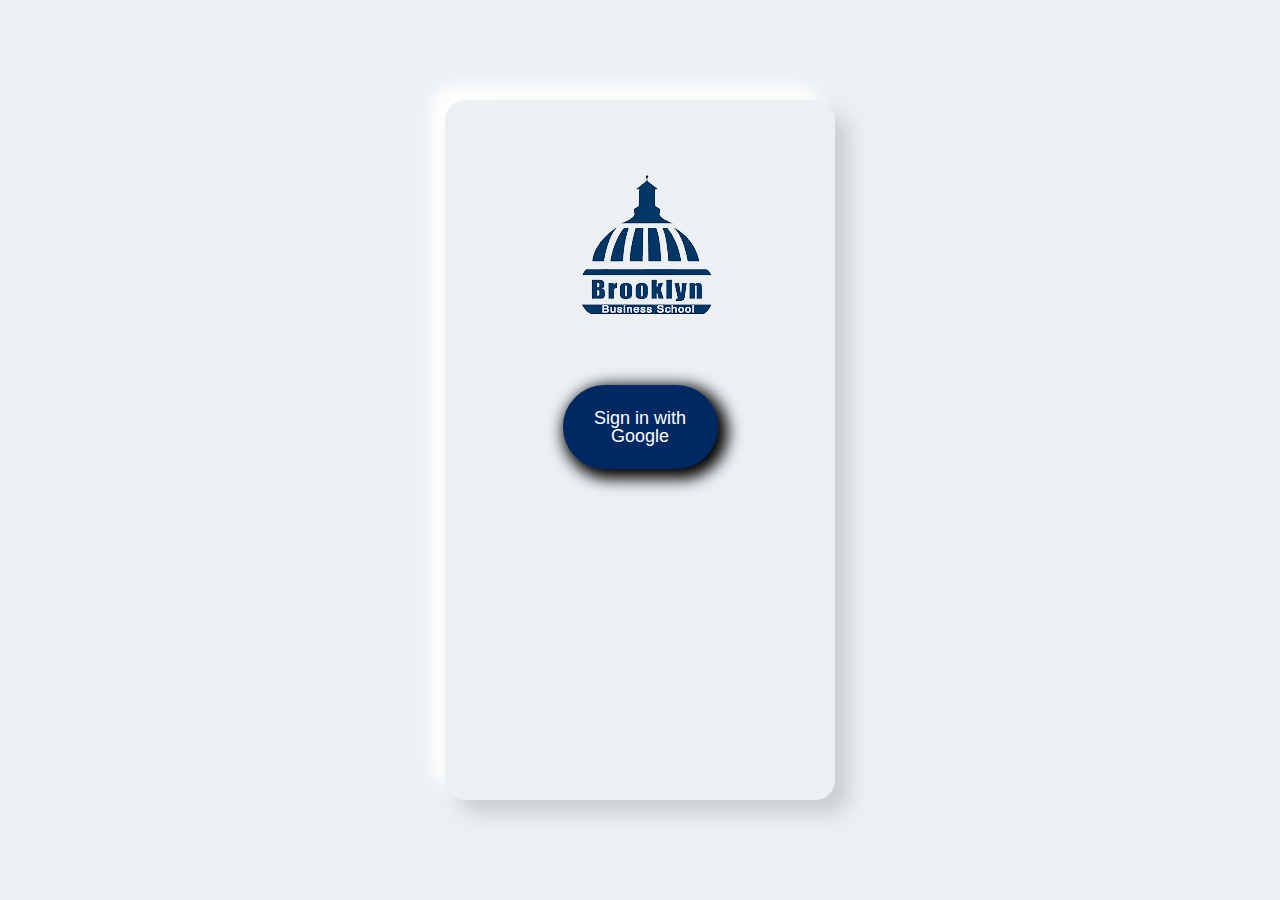
<file: login/login.html>
<!DOCTYPE html>
<html lang="en">

<head>
    <meta charset="UTF-8">
    <meta name="viewport" content="width=device-width, initial-scale=1.0">
    <title>Log In</title>
    <link href="https://cdn.jsdelivr.net/npm/bootstrap@5.3.0-alpha1/dist/css/bootstrap.min.css" rel="stylesheet"
        integrity="sha384-GLhlTQ8iRABdZLl6O3oVMWSktQOp6b7In1Zl3/Jr59b6EGGoI1aFkw7cmDA6j6gD" crossorigin="anonymous">
    <link rel="stylesheet" href="./style.css">
</head>

<body>
    <script src="https://cdn.jsdelivr.net/npm/bootstrap@5.3.0-alpha1/dist/js/bootstrap.bundle.min.js"
        integrity="sha384-w76AqPfDkMBDXo30jS1Sgez6pr3x5MlQ1ZAGC+nuZB+EYdgRZgiwxhTBTkF7CXvN"
        crossorigin="anonymous"></script>
    <div class="main">
        <img src="../imgs/brooklyn.png" alt="">
        
        <!-- <form action="../js pages/main.js" class="form" method="post">
            <div class="w-input">
                <input type="text" placeholder="username" id="username" name="username" >
                <input type="password" placeholder="password" id="password" name="password" >
            </div>
            <button id="login" class="myButton" type="submit">Login</button>
            
        </form> -->
        <div>
            <button class="myButton" onclick="signIn()">Sign in with Google</button>
        </div>

    </div>
    <script src="./main.js"></script>
</body>

</html>
</file>
<file: login/style.css>
* {
    margin: 0;
    padding: 0;
    box-sizing: border-box;
}

body {
    width: 100vw;
    height: 100vh;
    background: #ECF0F3;
    display: flex;
    align-items: center;
    text-align: center;
    justify-content: center;
    overflow: hidden;
    font-family: poppins;
}

.main {
    width: 390px;
    height: 700px;
    border-radius: 20px;
    padding: 40px;
    background: #ECF0F3;
    box-shadow: 14px 14px 20px #cbced1, -14px -14px 20px white;



}


input {
    padding: 1.2rem;
    margin: .8rem 0;
    border-radius: 2rem;
    border-width: .3rem;
    border-color: #002863;
    width: 100%;
}

.myButton {
    color: rgb(255, 255, 255);
    font-size: 18px;
    line-height: 18px;
    padding: 22px;
    border-radius: 46px;
    font-weight: normal;
    width: 50%;
    text-decoration: none;
    font-style: normal;
    font-variant: normal;
    text-transform: none;
    background-color: #002863;
    box-shadow: rgb(0, 0, 0) 5px 5px 15px 5px;
    border: 2px solid #002863;
    display: inline-block;
    margin: 1rem 0;
}

.myButton:hover {
    background: #1C6EA4;
}






.data {
    display: none;
}

.g-signin2 {
    position: absolute;
    top: 50%;
    left: 50%;
    margin-top: -50px;
    margin-left: -50px;
}
</file>
